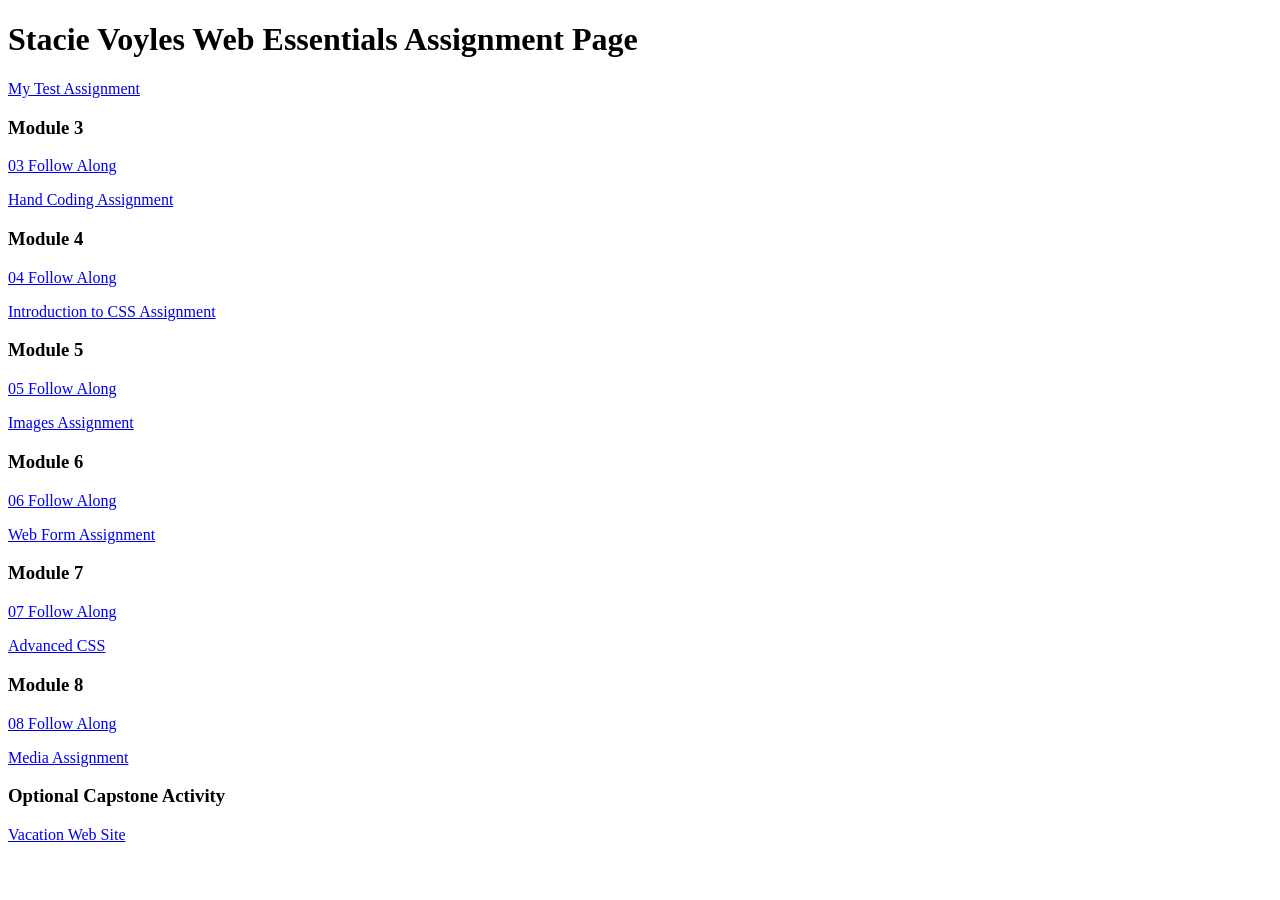
<file: index.html>
<!DOCTYPE html>
<html lang="en">
	<head>
		<meta charset="UTF-8">
		<meta name="viewport" content="width=device-width, initial-scale=1.0">
		<title>dwdd 1600 assignment list page</title>
	</head>
	<body>
		<h1>Stacie Voyles Web Essentials Assignment Page</h1>
		<p><a href="01test">My Test Assignment</a></p>
		
		<h3>Module 3</h3>
		<p><a href="03follow-along">03 Follow Along</a></p>
		<p><a href="03hand-coding">Hand Coding Assignment</a></p>
		
		<h3>Module 4</h3>
		<p><a href="04follow-along">04 Follow Along</a></p>
		<p><a href="04intro-css">Introduction to CSS Assignment</a></p>
		
		<h3>Module 5</h3>
		<p><a href="05follow-along">05 Follow Along</a></p>
		<p><a href="05images">Images Assignment</a></p>
		
		<h3>Module 6</h3>
		<p><a href="06follow-along">06 Follow Along</a></p>
		<p><a href="06form">Web Form Assignment</a></p>
		
		<h3>Module 7</h3>
		<p><a href="07follow-along">07 Follow Along</a></p>
		<p><a href="07advanced-css">Advanced CSS</a></p>
		
		<h3>Module 8</h3>
		<p><a href="08follow-along">08 Follow Along</a></p>
		<p><a href="08media">Media Assignment</a></p>
		
		<h3>Optional Capstone Activity</h3>
		<p><a href="vacation">Vacation Web Site</a></p>

	</body>
</html>
</file>
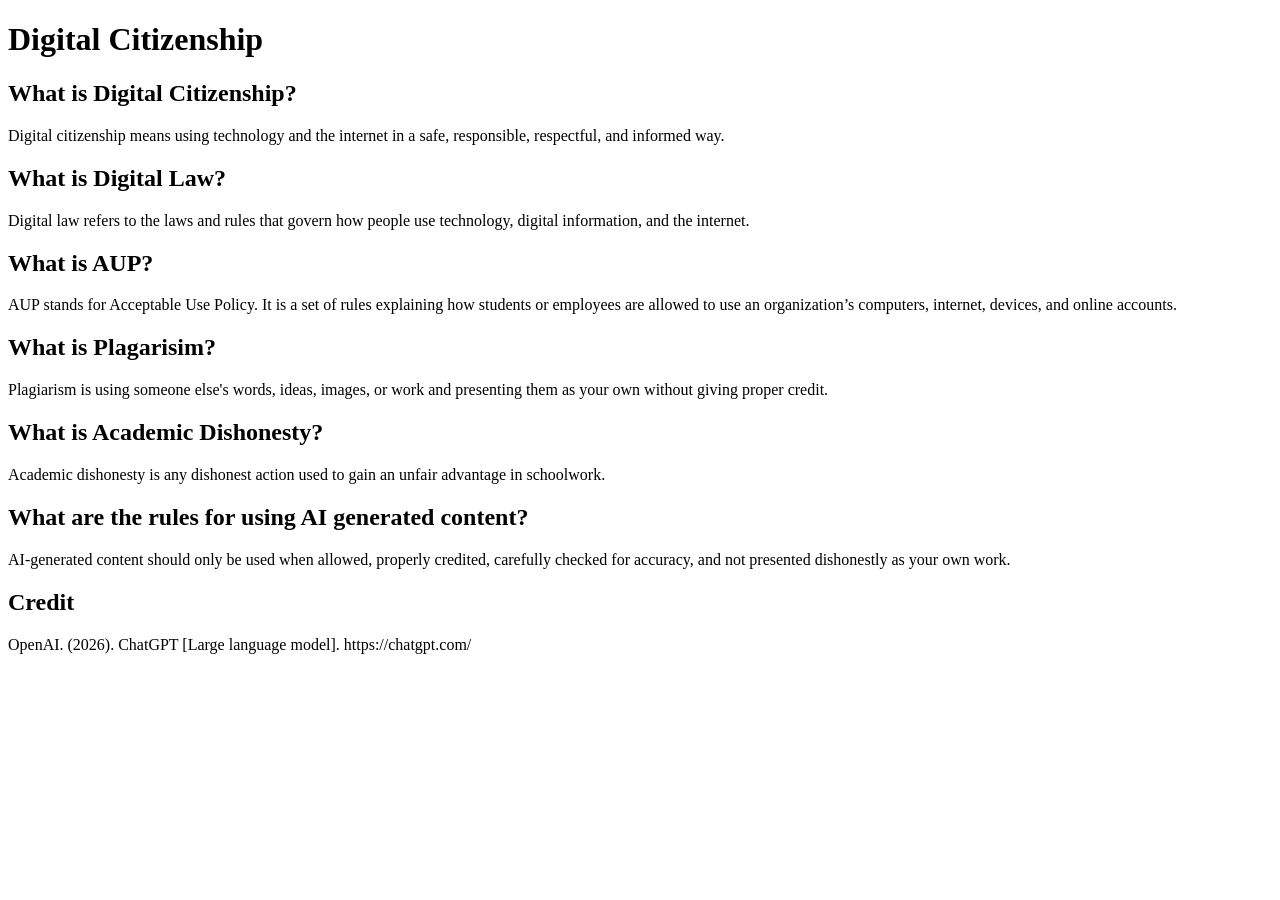
<file: 01test/index.html>
<!DOCTYPE html>
<html lang="en">

<head>
    <meta charset="UTF-8">
    <meta name="viewport" content="width=device-width, initial-scale=1.0">
    <title>Digital Citizenship</title>
</head>

<body>
    <h1>Digital Citizenship</h1>

    <h2>What is Digital Citizenship?</h2>
    <p>Digital citizenship means using technology and the internet in a safe, responsible, respectful, and informed way.</p>

    <h2>What is Digital Law?</h2>
    <p>Digital law refers to the laws and rules that govern how people use technology, digital information, and the internet.</p>

    <h2>What is AUP?</h2>
    <p>AUP stands for Acceptable Use Policy. It is a set of rules explaining how students or employees are allowed to use an organization’s computers, internet, devices, and online accounts.</p>

    <h2>What is Plagarisim?</h2>
    <p>Plagiarism is using someone else's words, ideas, images, or work and presenting them as your own without giving proper credit.</p>

    <h2>What is Academic Dishonesty?</h2>
    <p>Academic dishonesty is any dishonest action used to gain an unfair advantage in schoolwork.</p>

    <h2>What are the rules for using AI generated content?</h2>
    <p>AI-generated content should only be used when allowed, properly credited, carefully checked for accuracy, and not presented dishonestly as your own work.</p>

    <h2>Credit</h2>
    <p>OpenAI. (2026). ChatGPT [Large language model]. https://chatgpt.com/</p>
</body>

</html>
</file>
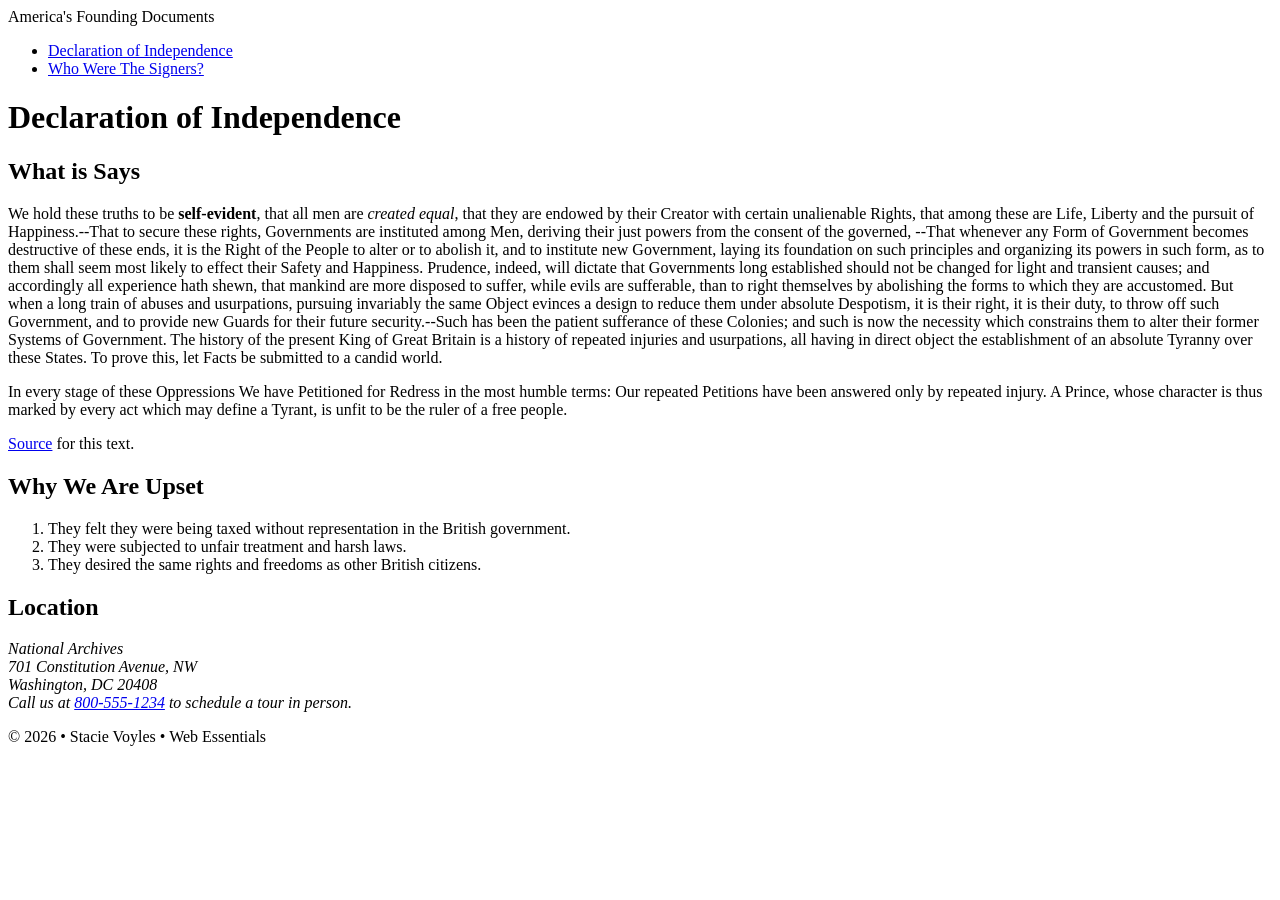
<file: 03follow-along/index.html>
<!DOCTYPE html>
<html lang="en">

<head>
    <meta charset="UTF-8">
    <meta name="author" content="Stacie Voyles">
    <meta name="description" content="Learn about the Declaration of Independence">
    <meta name="viewport" content="width=device-width, initial-scale=1.0">
    <title>America's Founding Documents: Declaration of Independence</title>
</head>

<body>
    <!-- start the page head -->
    <header>
        <span>America's Founding Documents</span>
    </header>

    <!-- start the page navigation -->
    <nav>
        <ul>
            <li><a href="index.html">Declaration of Independence</a></li>
            <li><a href="signers.html">Who Were The Signers?</a></li>
        </ul>

    </nav>
    <!-- start the main content -->
    <main>
        <h1>Declaration of Independence</h1>
        <h2>What is Says</h2>
        <p>We hold these truths to be <strong>self-evident</strong>, that all men are <em>created equal</em>, that they are endowed by their
            Creator with certain unalienable Rights, that among these are Life, Liberty and the pursuit of
            Happiness.--That to secure these rights, Governments are instituted among Men, deriving their just powers
            from the consent of the governed, --That whenever any Form of Government becomes destructive of these ends,
            it is the Right of the People to alter or to abolish it, and to institute new Government, laying its
            foundation on such principles and organizing its powers in such form, as to them shall seem most likely to
            effect their Safety and Happiness. Prudence, indeed, will dictate that Governments long established should
            not be changed for light and transient causes; and accordingly all experience hath shewn, that mankind are
            more disposed to suffer, while evils are sufferable, than to right themselves by abolishing the forms to
            which they are accustomed. But when a long train of abuses and usurpations, pursuing invariably the same
            Object evinces a design to reduce them under absolute Despotism, it is their right, it is their duty, to
            throw off such Government, and to provide new Guards for their future security.--Such has been the patient
            sufferance of these Colonies; and such is now the necessity which constrains them to alter their former
            Systems of Government. The history of the present King of Great Britain is a history of repeated injuries
            and usurpations, all having in direct object the establishment of an absolute Tyranny over these States. To
            prove this, let Facts be submitted to a candid world.</p>
        <p>In every stage of these Oppressions We have Petitioned for Redress in the most humble terms: Our repeated
            Petitions have been answered only by repeated injury. A Prince, whose character is thus marked by every act
            which may define a Tyrant, is unfit to be the ruler of a free people.</p>
            <p><a href="https://www.archives.gov" target="_blank">Source</a> for this text.</p>
        <h2>Why We Are Upset</h2>
        <ol>
            <li>They felt they were being taxed without representation in the British government.</li>
            <li>They were subjected to unfair treatment and harsh laws.</li>
            <li>They desired the same rights and freedoms as other British citizens.</li>
        </ol>
        <h2>Location</h2>
        <address>
            National Archives<br>
            701 Constitution Avenue, NW<br>
            Washington, DC 20408<br>
            Call us at
            <a href="tel:8005551234">800-555-1234</a> to schedule a tour in person.
        </address>
    </main>
    <!-- start the page footer -->
    <footer>
        <p>&copy; 2026 &bull; Stacie Voyles &bull; Web Essentials</p>
    </footer>
</body>

</html>
</file>
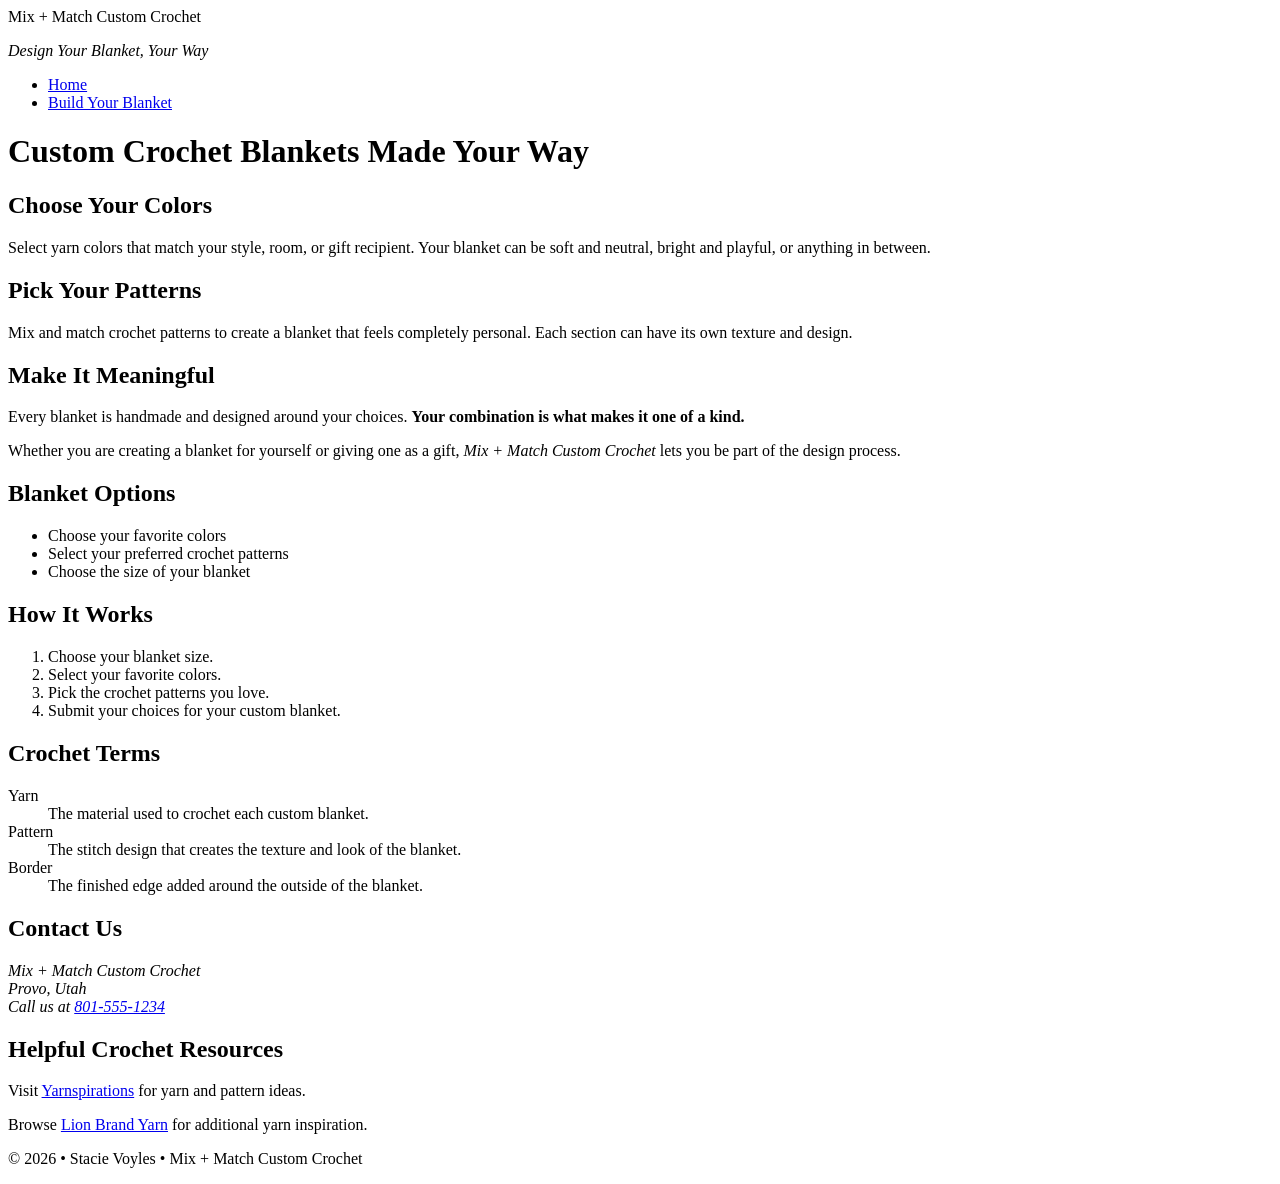
<file: 03hand-coding/index.html>
<!DOCTYPE html>
<html lang="en">

<head>
    <meta charset="UTF-8">
    <meta name="author" content="Stacie Voyles">
    <meta name="description"
        content="Mix + Match Custom Crochet creates personalized crochet blankets designed by you.">
    <meta name="viewport" content="width=device-width, initial-scale=1.0">
    <title>Mix + Match Custom Crochet</title>
</head>

<body>


    <header>
        <span>Mix + Match Custom Crochet</span>
        <p><em>Design Your Blanket, Your Way</em></p>

    </header>

    <nav>
        <ul>
            <li><a href="index.html">Home</a></li>
            <li><a href="design.html">Build Your Blanket</a></li>
        </ul>
    </nav>


    <main>
        <h1>Custom Crochet Blankets Made Your Way</h1>

        <h2>Choose Your Colors</h2>
        <p>Select yarn colors that match your style, room, or gift recipient. Your blanket can be soft and neutral,
            bright and playful, or anything in between.</p>

        <h2>Pick Your Patterns</h2>
        <p>Mix and match crochet patterns to create a blanket that feels completely personal. Each section can have its
            own texture and design.</p>

        <h2>Make It Meaningful</h2>
        <p>Every blanket is handmade and designed around your choices. <strong>Your combination is what makes it one of
                a kind.</strong></p>

        <p>Whether you are creating a blanket for yourself or giving one as a gift, <em>Mix + Match Custom Crochet</em>
            lets you be part of the design process.</p>
        <h2>Blanket Options</h2>
        <ul>
            <li>Choose your favorite colors</li>
            <li>Select your preferred crochet patterns</li>
            <li>Choose the size of your blanket</li>
        </ul>
        <h2>How It Works</h2>
        <ol>
            <li>Choose your blanket size.</li>
            <li>Select your favorite colors.</li>
            <li>Pick the crochet patterns you love.</li>
            <li>Submit your choices for your custom blanket.</li>
        </ol>
        <h2>Crochet Terms</h2>
        <dl>
            <dt>Yarn</dt>
            <dd>The material used to crochet each custom blanket.</dd>

            <dt>Pattern</dt>
            <dd>The stitch design that creates the texture and look of the blanket.</dd>

            <dt>Border</dt>
            <dd>The finished edge added around the outside of the blanket.</dd>
        </dl>
        <h2>Contact Us</h2>
        <address>
            Mix + Match Custom Crochet<br>
            Provo, Utah<br>
            Call us at <a href="tel:8015551234">801-555-1234</a>
        </address>
        <h2>Helpful Crochet Resources</h2>
        <p>
            Visit <a href="https://www.yarnspirations.com/" target="_blank">Yarnspirations</a>
            for yarn and pattern ideas.
        </p>
        <p>
            Browse <a href="https://www.lionbrand.com/" target="_blank">Lion Brand Yarn</a>
            for additional yarn inspiration.
        </p>
    </main>
    <!-- start the page footer -->
    <footer>
        <p>&copy; 2026 &bull; Stacie Voyles &bull; Mix + Match Custom Crochet</p>
    </footer>
</file>
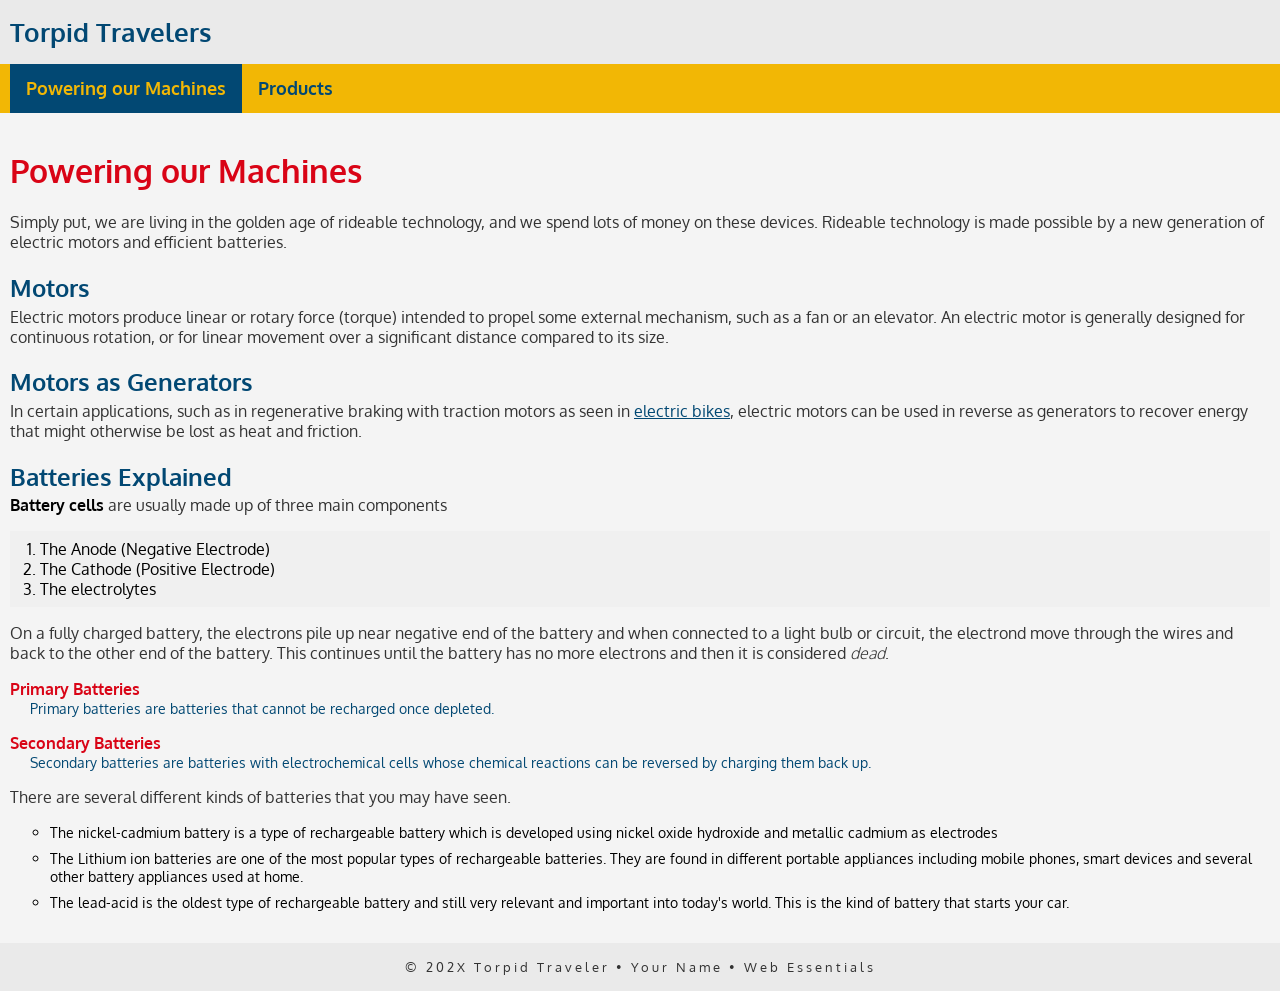
<file: 04follow-along/index.html>
<!doctype html>
<html lang="en">

<head>
    <meta charset="UTF-8">
    <meta name="description"
        content="Torpid Travelers is dedicated to helping you get around without breaking a sweat.">
    <meta name="author" content="Stacie Voyles">
    <meta name="viewport" content="width=device-width, initial-scale=1">
    <link rel="preconnect" href="https://fonts.googleapis.com">
    <link rel="preconnect" href="https://fonts.gstatic.com" crossorigin>
    <link href="https://fonts.googleapis.com/css2?family=Oxygen:wght@300;400;700&display=swap" rel="stylesheet">

    <link rel="stylesheet" href="traveler.css">
    <title>Torpid Travelers: Powering our Machines</title>
</head>

<body>
    <!-- start the page header -->
    <header>
        <span>Torpid Travelers</span>
    </header>

    <!-- start the page navigation -->
    <nav>
        <ul>
            <li class="active"><a href="index.html">Powering our Machines</a></li>
            <li><a href="products.html">Products</a></li>
        </ul>
    </nav>

    <!-- start the page main -->
    <main>
        <h1>Powering our Machines</h1>
        <p>Simply put, we are living in the golden age of rideable technology, and we spend lots of money on these
            devices. Rideable technology is made possible by a new generation of electric motors and efficient
            batteries.</p>

        <h2>Motors</h2>
        <p>Electric motors produce linear or rotary force (torque) intended to propel some external mechanism, such as a
            fan or an elevator. An electric motor is generally designed for continuous rotation, or for linear movement
            over a significant distance compared to its size.</p>

        <h2>Motors as Generators</h2>
        <p>In certain applications, such as in regenerative braking with traction motors as seen in <a
                href="https://www.bicycling.com/bikes-gear/a22132137/best-electric-bikes" target="_blank"
                rel="nofollow">electric bikes</a>, electric motors can be used in reverse as generators to recover
            energy that might otherwise be lost as heat and friction.</p>

        <h2>Batteries Explained</h2>
        <p><strong>Battery cells</strong> are usually made up of three main components</p>
        <ol>
            <li>The Anode (Negative Electrode)</li>
            <li>The Cathode (Positive Electrode)</li>
            <li>The electrolytes</li>
        </ol>
        <p>On a fully charged battery, the electrons pile up near negative end of the battery and when connected to a
            light bulb or circuit, the electrond move through the wires and back to the other end of the battery. This
            continues until the battery has no more electrons and then it is considered <em>dead</em>.</p>

        <dl>
            <dt>Primary Batteries</dt>
            <dd>Primary batteries are batteries that cannot be recharged once depleted.</dd>
            <dt>Secondary Batteries</dt>
            <dd>Secondary batteries are batteries with electrochemical cells whose chemical reactions can be reversed by
                charging them back up.</dd>
        </dl>
        <p>There are several different kinds of batteries that you may have seen.</p>
        <ul>
            <li>The nickel-cadmium battery is a type of rechargeable battery which is developed using nickel oxide
                hydroxide and metallic cadmium as electrodes</li>
            <li>The Lithium ion batteries are one of the most popular types of rechargeable batteries. They are found in
                different portable appliances including mobile phones, smart devices and several other battery
                appliances used at home. </li>
            <li>The lead-acid is the oldest type of rechargeable battery and still very relevant and important into
                today's world. This is the kind of battery that starts your car.</li>
        </ul>
    </main>

    <!-- start the page footer -->
    <footer>
        <p>&copy; 202X Torpid Traveler &bull; Your Name &bull; Web Essentials</p>
    </footer>
</body>

</html>
</file>
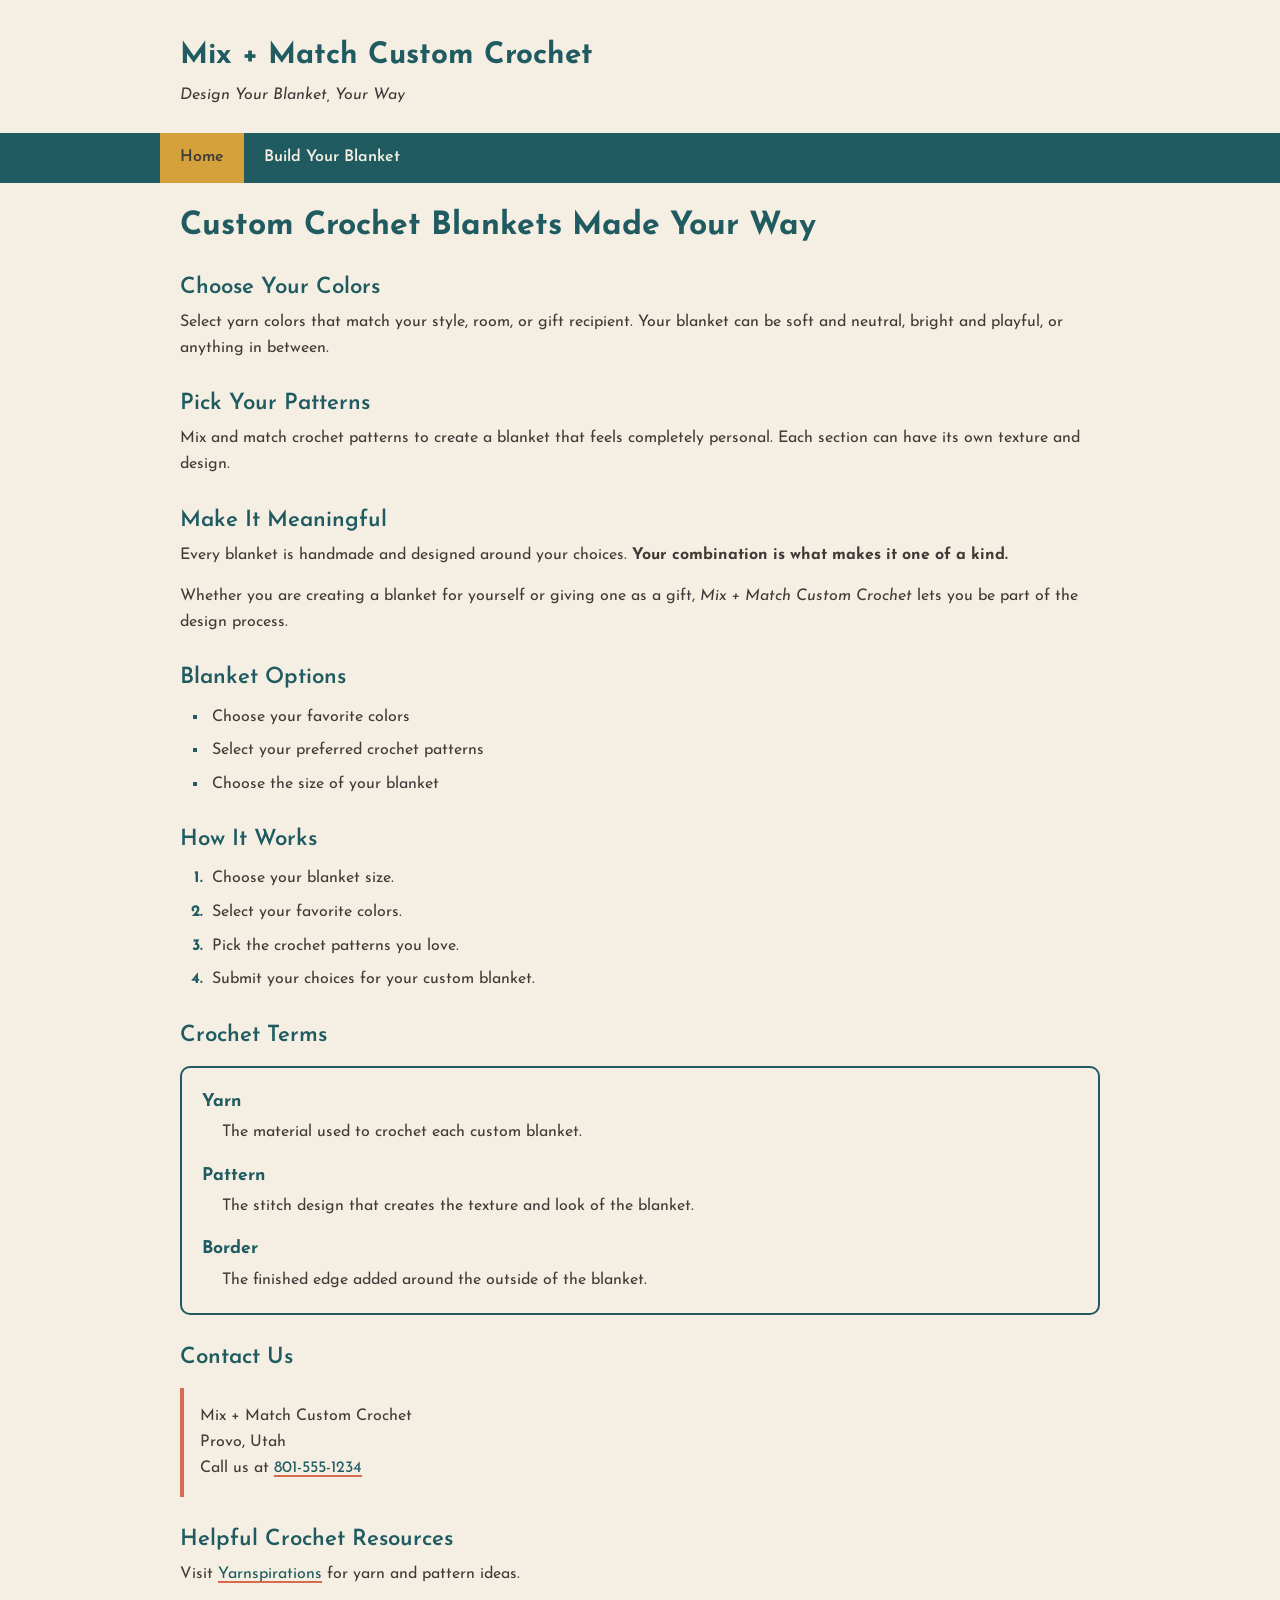
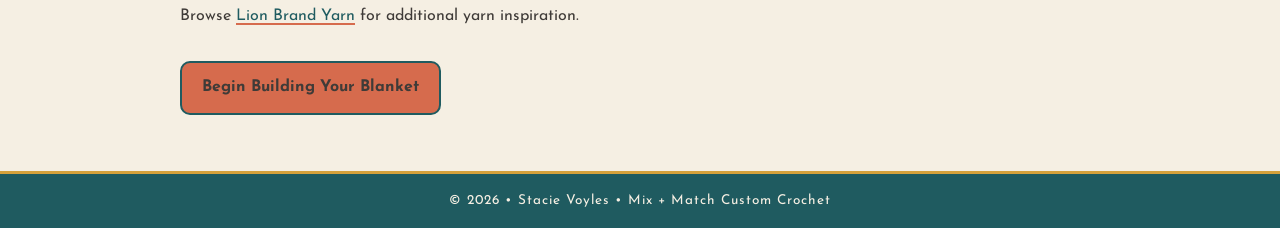
<file: 04intro-css/index.html>
<!DOCTYPE html>
<html lang="en">

<head>
    <meta charset="UTF-8">
    <meta name="author" content="Stacie Voyles">
    <meta name="description"
        content="Mix + Match Custom Crochet creates personalized crochet blankets designed by you.">
    <meta name="viewport" content="width=device-width, initial-scale=1.0">
    <title>Home | Mix + Match Custom Crochet</title>
    <link rel="preconnect" href="https://fonts.googleapis.com">
    <link rel="preconnect" href="https://fonts.gstatic.com" crossorigin>
    <link href="https://fonts.googleapis.com/css2?family=Josefin+Sans:ital,wght@0,400;0,600;0,700;1,400&amp;display=swap" rel="stylesheet">
    <link rel="stylesheet" href="styles.css">
</head>

<body>


    <header>
        <span>Mix + Match Custom Crochet</span>
        <p><em>Design Your Blanket, Your Way</em></p>

    </header>

    <nav aria-label="Main navigation">
        <ul>
            <li><a href="index.html" aria-current="page">Home</a></li>
            <li><a href="design.html">Build Your Blanket</a></li>
        </ul>
    </nav>


    <main>
        <h1>Custom Crochet Blankets Made Your Way</h1>

        <h2>Choose Your Colors</h2>
        <p>Select yarn colors that match your style, room, or gift recipient. Your blanket can be soft and neutral,
            bright and playful, or anything in between.</p>

        <h2>Pick Your Patterns</h2>
        <p>Mix and match crochet patterns to create a blanket that feels completely personal. Each section can have its
            own texture and design.</p>

        <h2>Make It Meaningful</h2>
        <p>Every blanket is handmade and designed around your choices. <strong>Your combination is what makes it one of
                a kind.</strong></p>

        <p>Whether you are creating a blanket for yourself or giving one as a gift, <em>Mix + Match Custom Crochet</em>
            lets you be part of the design process.</p>
        <h2>Blanket Options</h2>
        <ul>
            <li>Choose your favorite colors</li>
            <li>Select your preferred crochet patterns</li>
            <li>Choose the size of your blanket</li>
        </ul>
        <h2>How It Works</h2>
        <ol>
            <li>Choose your blanket size.</li>
            <li>Select your favorite colors.</li>
            <li>Pick the crochet patterns you love.</li>
            <li>Submit your choices for your custom blanket.</li>
        </ol>
        <h2 id="crochet-terms">Crochet Terms</h2>
        <dl>
            <dt>Yarn</dt>
            <dd>The material used to crochet each custom blanket.</dd>

            <dt>Pattern</dt>
            <dd>The stitch design that creates the texture and look of the blanket.</dd>

            <dt>Border</dt>
            <dd>The finished edge added around the outside of the blanket.</dd>
        </dl>
        <h2>Contact Us</h2>
        <address>
            Mix + Match Custom Crochet<br>
            Provo, Utah<br>
            Call us at <a href="tel:8015551234">801-555-1234</a>
        </address>
        <h2>Helpful Crochet Resources</h2>
        <p>
            Visit <a href="https://www.yarnspirations.com/" target="_blank" rel="noopener noreferrer">Yarnspirations</a>
            for yarn and pattern ideas.
        </p>
        <p>
            Browse <a href="https://www.lionbrand.com/" target="_blank" rel="noopener noreferrer">Lion Brand Yarn</a>
            for additional yarn inspiration.
        </p>
        <p><a class="button" href="design.html">Begin Building Your Blanket</a></p>
    </main>
    <!-- start the page footer -->
    <footer>
        <p>&copy; 2026 &bull; Stacie Voyles &bull; Mix + Match Custom Crochet</p>
    </footer>
</body>
</html>
</file>
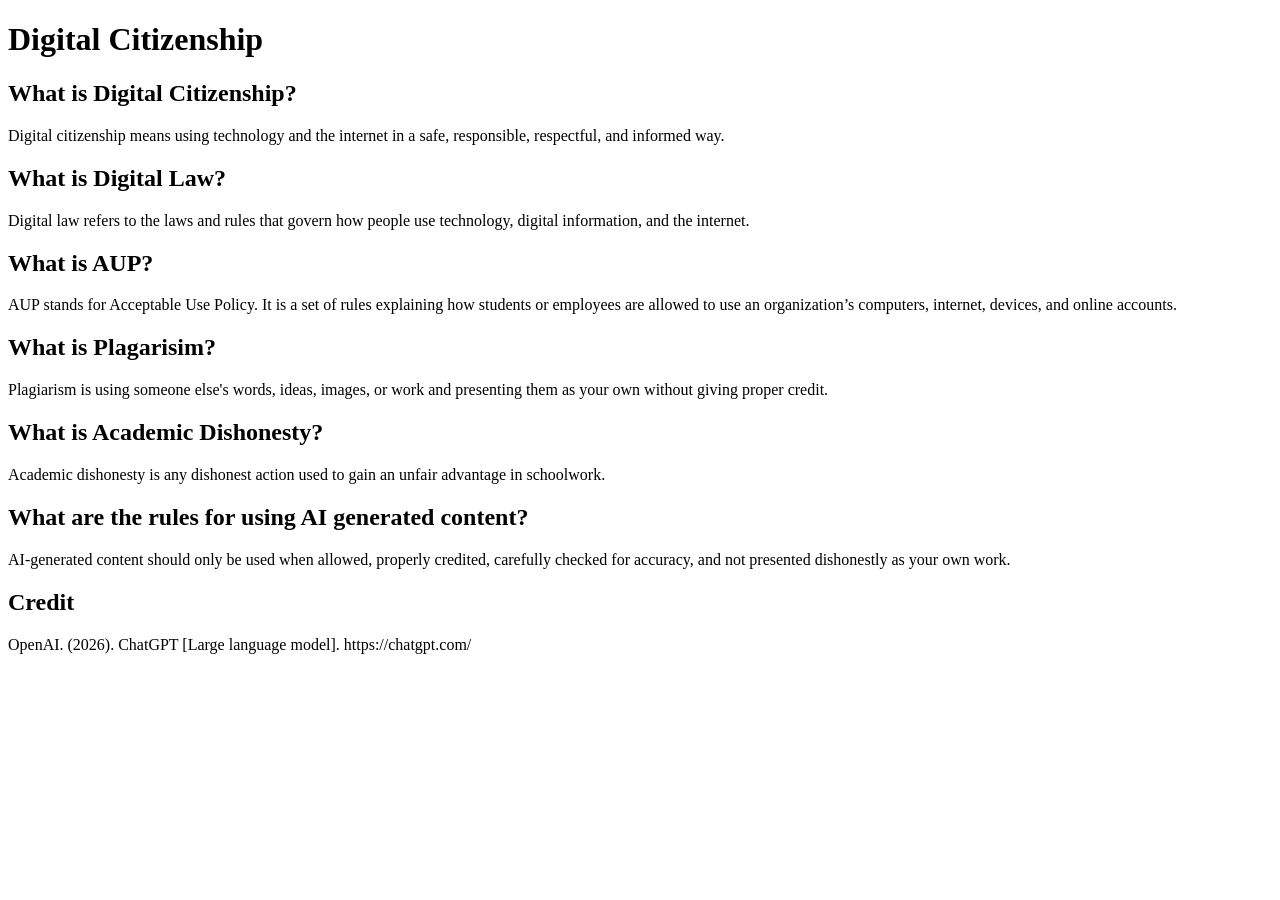
<file: Dwdd1600/01test/index.html>
<!DOCTYPE html>
<html lang="en">

<head>
    <meta charset="UTF-8">
    <meta name="viewport" content="width=device-width, initial-scale=1.0">
    <title>Digital Citizenship</title>
</head>

<body>
    <h1>Digital Citizenship</h1>
    <h2>What is Digital Citizenship?</h2>
    <p>Digital citizenship means using technology and the internet in a safe, responsible, respectful, and informed way.
    </p>

    <h2>What is Digital Law?</h2>
    <p>Digital law refers to the laws and rules that govern how people use technology, digital information, and the internet.</p>

    <h2>What is AUP?</h2>
    <p>AUP stands for Acceptable Use Policy. It is a set of rules explaining how students or employees are allowed to use an organization’s computers, internet, devices, and online accounts.</p>

<h2>What is Plagarisim?</h2>
<p>Plagiarism is using someone else's words, ideas, images, or work and presenting them as your own without giving proper credit.</p>

<h2>What is Academic Dishonesty?</h2>
<p>Academic dishonesty is any dishonest action used to gain an unfair advantage in schoolwork.</p>

<h2>What are the rules for using AI generated content?</h2>
<p>AI-generated content should only be used when allowed, properly credited, carefully checked for accuracy, and not presented dishonestly as your own work.</p>

<h2>Credit</h2>
<p>OpenAI. (2026). ChatGPT [Large language model]. https://chatgpt.com/</p>
</body>

</html>
</file>
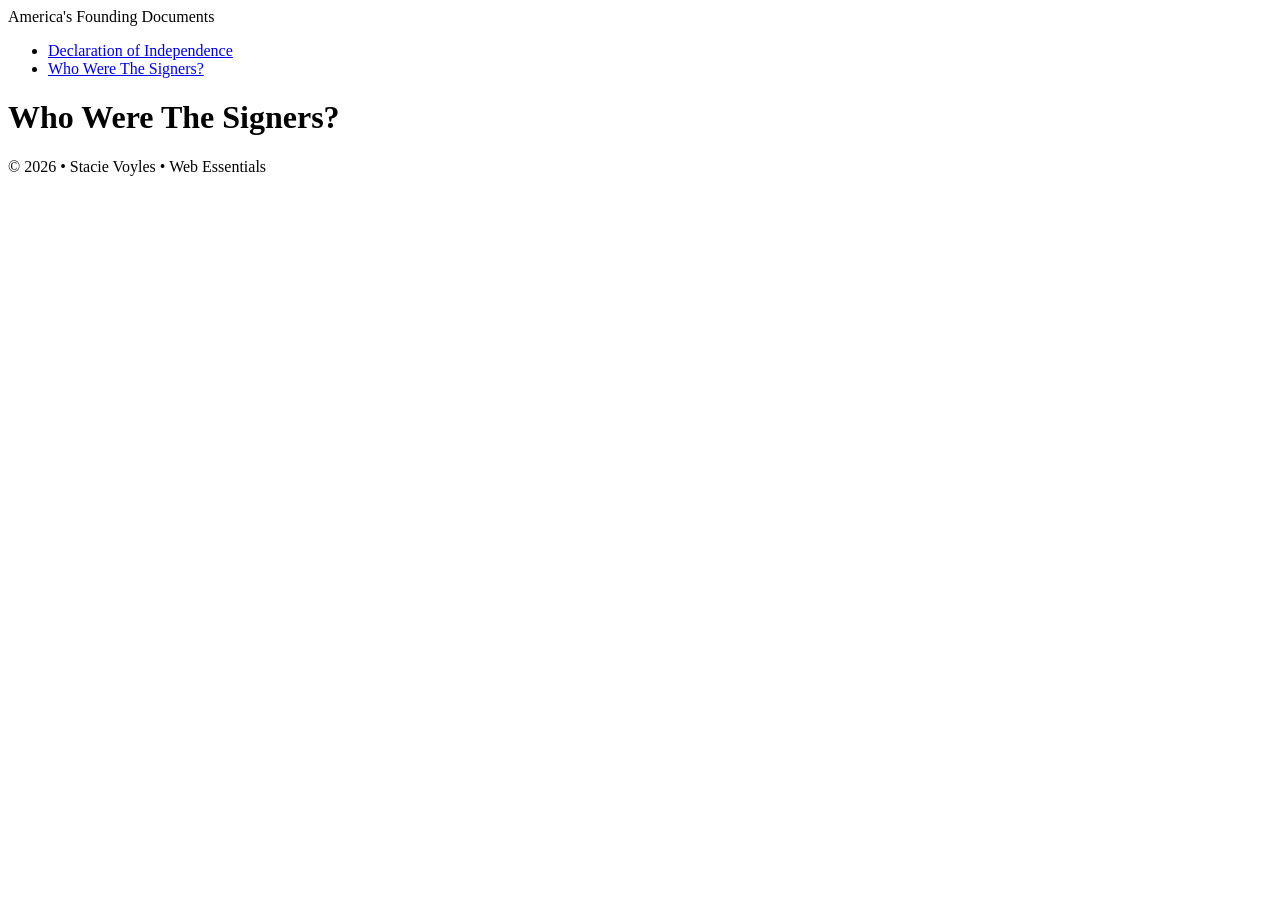
<file: 03follow-along/signers.html>
<!DOCTYPE html>
<html lang="en">

<head>
    <meta charset="UTF-8">
    <meta name="author" content="Stacie Voyles">
    <meta name="description" content="Learn about the Declaration of Independence">
    <meta name="viewport" content="width=device-width, initial-scale=1.0">
    <title>America's Founding Documents: Who Were The Signers</title>
</head>

<body>
    <!-- start the page head -->
    <header>
        <span>America's Founding Documents</span>
    </header>

    <!-- start the page navigation -->
    <nav>
        <ul>
            <li><a href="index.html">Declaration of Independence</a></li>
            <li><a href="signers.html">Who Were The Signers?</a></li>
        </ul>

    </nav>
    <!-- start the main content -->
    <main>
        <h1>Who Were The Signers?</h1>


    </main>
    <!-- start the page footer -->
    <footer>
        <p>&copy; 2026 &bull; Stacie Voyles &bull; Web Essentials</p>
    </footer>
</body>

</html>
</file>
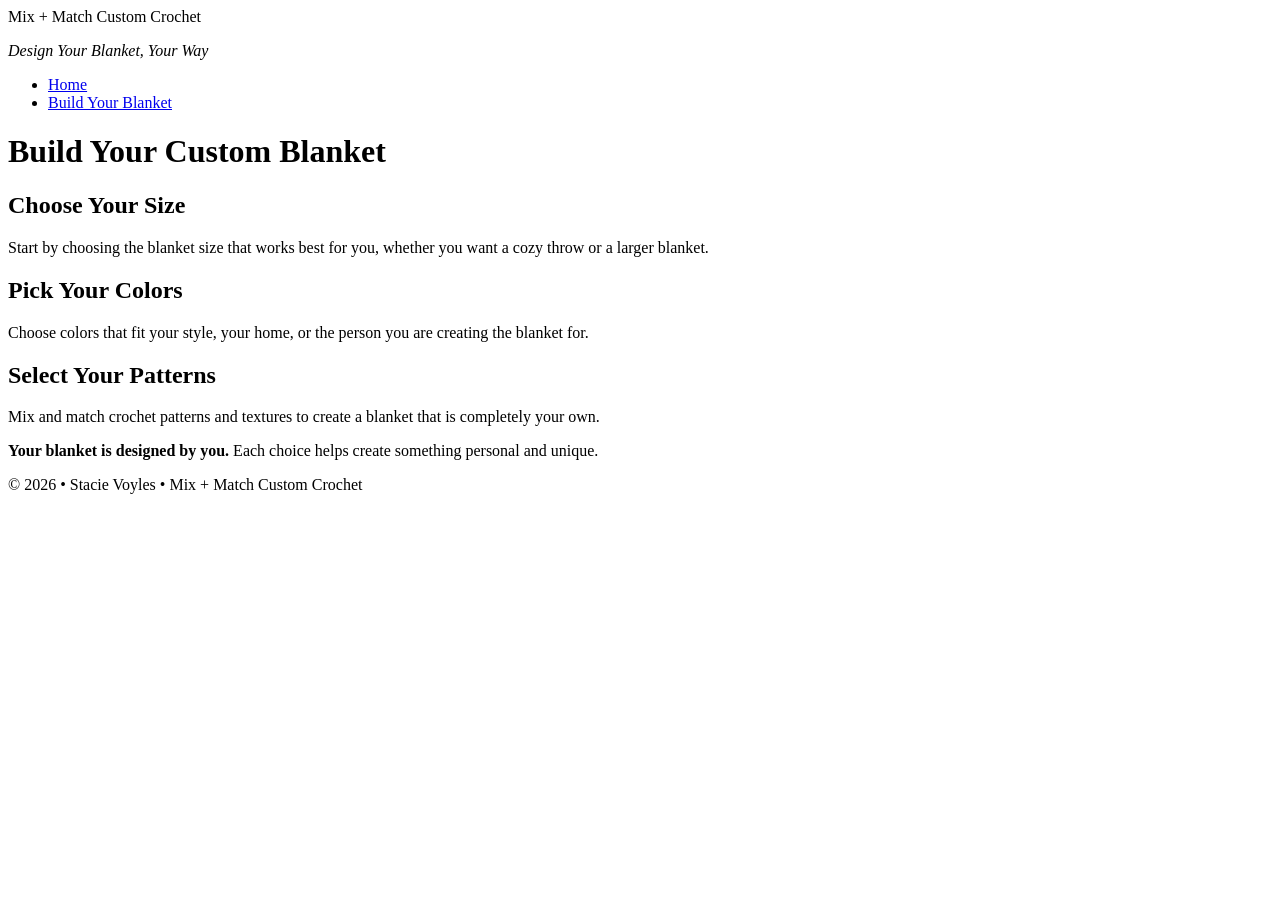
<file: 03hand-coding/design.html>
<!DOCTYPE html>
<html lang="en">

<head>
    <meta charset="UTF-8">
    <meta name="author" content="Stacie Voyles">
    <meta name="description"
        content="Mix + Match Custom Crochet creates personalized crochet blankets designed by you.">
    <meta name="viewport" content="width=device-width, initial-scale=1.0">
    <title>Mix + Match Custom Crochet</title>
</head>

<body>


    <header>
        <span>Mix + Match Custom Crochet</span>
        <p><em>Design Your Blanket, Your Way</em></p>

    </header>

    <nav>
        <ul>
            <li><a href="index.html">Home</a></li>
            <li><a href="design.html">Build Your Blanket</a></li>
        </ul>
    </nav>


    <main>
        <h1>Build Your Custom Blanket</h1>

        <h2>Choose Your Size</h2>
        <p>Start by choosing the blanket size that works best for you, whether you want a cozy throw or a larger
            blanket.</p>

        <h2>Pick Your Colors</h2>
        <p>Choose colors that fit your style, your home, or the person you are creating the blanket for.</p>

        <h2>Select Your Patterns</h2>
        <p>Mix and match crochet patterns and textures to create a blanket that is completely your own.</p>

        <p><strong>Your blanket is designed by you.</strong> Each choice helps create something personal and unique.</p>
    </main>
    <!-- start the page footer -->
    <footer>
        <p>&copy; 2026 &bull; Stacie Voyles &bull; Mix + Match Custom Crochet</p>
    </footer>
</file>
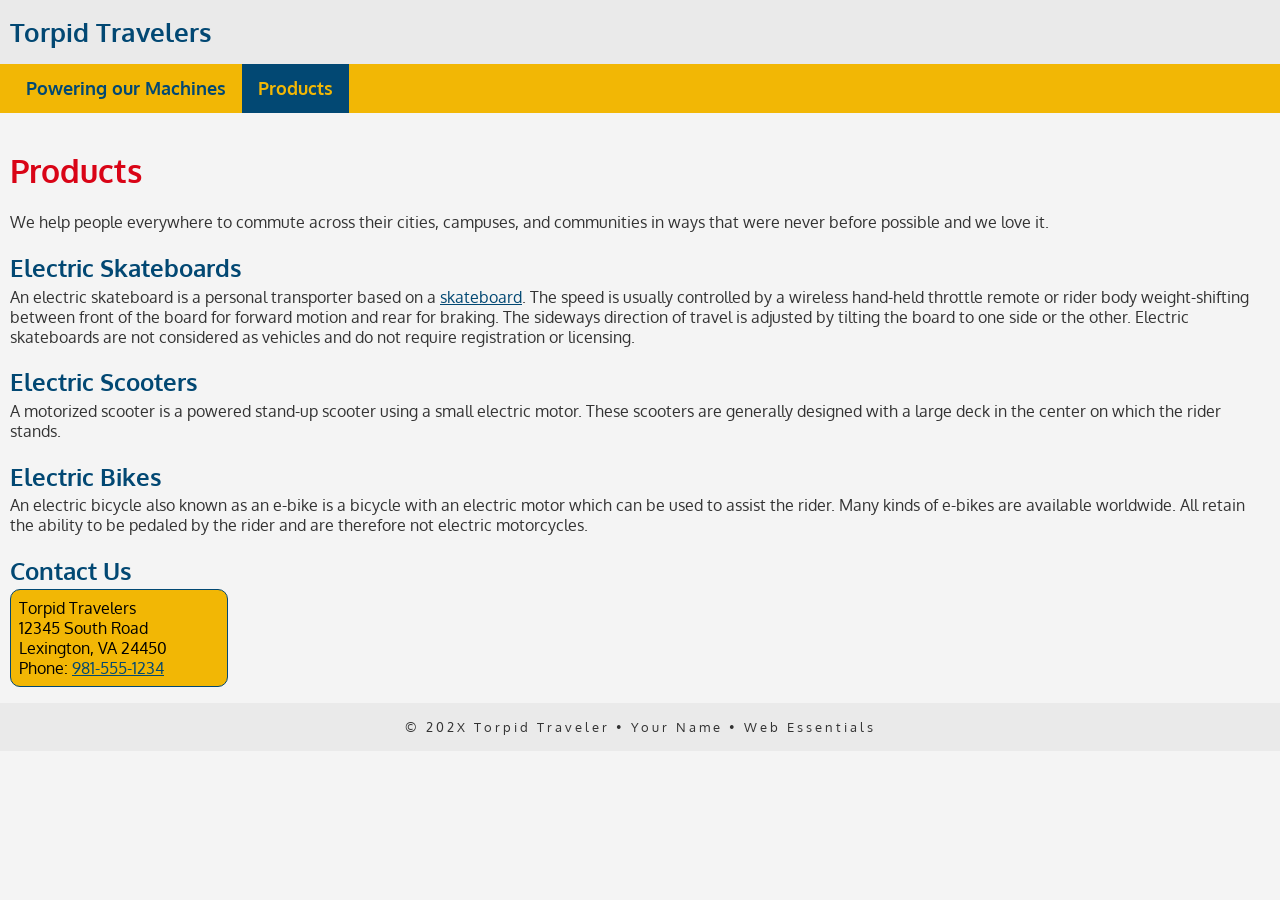
<file: 04follow-along/products.html>
<!doctype html>
<html lang="en">

<head>
    <meta charset="UTF-8">
    <meta name="description" content="Torpid Travelers products help you get around.">
    <meta name="author" content="Stacie Voyles">
    <meta name="viewport" content="width=device-width, initial-scale=1">
    <link rel="preconnect" href="https://fonts.googleapis.com">
    <link rel="preconnect" href="https://fonts.gstatic.com" crossorigin>
    <link href="https://fonts.googleapis.com/css2?family=Oxygen:wght@300;400;700&display=swap" rel="stylesheet">

    <link rel="stylesheet" href="traveler.css">
    <title>Torpid Travelers: Products</title>
</head>

<body>
    <!-- start the page header -->
    <header>
        <span>Torpid Travelers</span>
    </header>

    <!-- start the page navigation -->
    <nav>
        <ul>
            <li><a href="index.html">Powering our Machines</a></li>
            <li class="active"><a href="products.html">Products</a></li>
        </ul>
    </nav>

    <!-- start the page main -->
    <main>
        <h1>Products</h1>
        <p>We help people everywhere to commute across their cities, campuses, and communities in ways that were never
            before possible and we love it.</p>

        <h2>Electric Skateboards</h2>
        <p>An electric skateboard is a personal transporter based on a <a
                href="https://www.skatewarehouse.com/decks.html" target="_blank" rel="nofollow">skateboard</a>. The
            speed is usually controlled by a wireless hand-held throttle remote or rider body weight-shifting between
            front of the board for forward motion and rear for braking. The sideways direction of travel is adjusted by
            tilting the board to one side or the other. Electric skateboards are not considered as vehicles and do not
            require registration or licensing.</p>

        <h2>Electric Scooters</h2>
        <p>A motorized scooter is a powered stand-up scooter using a small electric motor. These scooters are generally
            designed with a large deck in the center on which the rider stands.</p>

        <h2>Electric Bikes</h2>
        <p>An electric bicycle also known as an e-bike is a bicycle with an electric motor which can be used to assist
            the rider. Many kinds of e-bikes are available worldwide. All retain the ability to be pedaled by the rider
            and are therefore not electric motorcycles.</p>


        <h2>Contact Us</h2>
        <address>
            Torpid Travelers<br>
            12345 South Road<br>
            Lexington, VA 24450<br>
            Phone: <a href="tel:9815551234">981-555-1234</a>
        </address>

    </main>

    <!-- start the page footer -->
    <footer>
        <p>&copy; 202X Torpid Traveler &bull; Your Name &bull; Web Essentials</p>
    </footer>
</body>

</html>
</file>
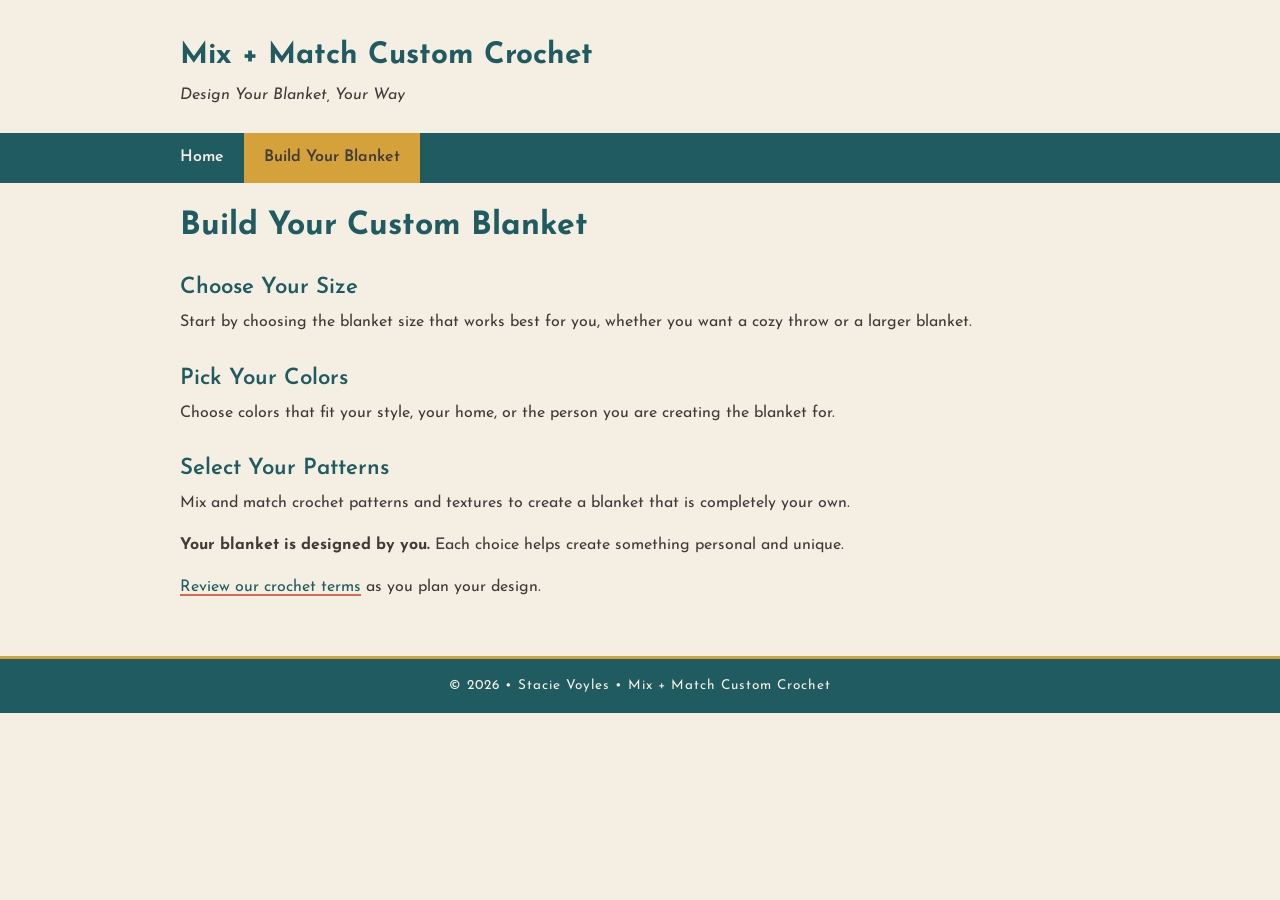
<file: 04intro-css/design.html>
<!DOCTYPE html>
<html lang="en">

<head>
    <meta charset="UTF-8">
    <meta name="author" content="Stacie Voyles">
    <meta name="description"
        content="Mix + Match Custom Crochet creates personalized crochet blankets designed by you.">
    <meta name="viewport" content="width=device-width, initial-scale=1.0">
    <title>Build Your Blanket | Mix + Match Custom Crochet</title>
    <link rel="preconnect" href="https://fonts.googleapis.com">
    <link rel="preconnect" href="https://fonts.gstatic.com" crossorigin>
    <link href="https://fonts.googleapis.com/css2?family=Josefin+Sans:ital,wght@0,400;0,600;0,700;1,400&amp;display=swap" rel="stylesheet">
    <link rel="stylesheet" href="styles.css">
</head>

<body>


    <header>
        <span>Mix + Match Custom Crochet</span>
        <p><em>Design Your Blanket, Your Way</em></p>

    </header>

    <nav aria-label="Main navigation">
        <ul>
            <li><a href="index.html">Home</a></li>
            <li><a href="design.html" aria-current="page">Build Your Blanket</a></li>
        </ul>
    </nav>


    <main>
        <h1>Build Your Custom Blanket</h1>

        <h2>Choose Your Size</h2>
        <p>Start by choosing the blanket size that works best for you, whether you want a cozy throw or a larger
            blanket.</p>

        <h2>Pick Your Colors</h2>
        <p>Choose colors that fit your style, your home, or the person you are creating the blanket for.</p>

        <h2>Select Your Patterns</h2>
        <p>Mix and match crochet patterns and textures to create a blanket that is completely your own.</p>

        <p><strong>Your blanket is designed by you.</strong> Each choice helps create something personal and unique.</p>
        <p><a href="index.html#crochet-terms">Review our crochet terms</a> as you plan your design.</p>
    </main>
    <!-- start the page footer -->
    <footer>
        <p>&copy; 2026 &bull; Stacie Voyles &bull; Mix + Match Custom Crochet</p>
    </footer>
</body>
</html>
</file>
<file: 04follow-along/traveler.css>
body {
    font-family: "Oxygen", sans-serif;
    background-color: #f4f4f4;
    margin: 0;
    padding: 0;
}

/** header stuff here */
header {
    background-color: #eaeaea;
    padding: 1rem 10px;
}

header span {
    font-size: 1.6rem;
    font-weight: 700;
    color: #024873;
}

/** nav stuff here */
nav {
    background-color: #f2b705;
}

nav ul {
    list-style-type: none;
    padding: 0 10px;
    margin: 0;
    display: flex;
}

nav a {
    display: block;
    text-decoration: none;
    color: #024873;
    font-size: 1.1rem;
    padding: .83rem 1rem;
    font-weight: 700;
}

nav li.active a {
    background-color: #024873;
    color: #f2b705;
}

nav li a:hover {
    color: white;
}

/* Main content */
main {
    padding: 1rem 10px;
}

main h1 {
    color: #d90416;
}

main h2 {
    color: #024873;
    margin-bottom: .2rem;
}

main p {
    margin: 0;
    color: #333;
}

/* Ordered lists */
main ol {
    padding: .5rem 30px;
    background-color: #f0f0f0;
}

/* Definition lists */
main dl dt {
    color: #d90416;
    font-weight: 700;
    margin-top: 1rem;
}

main dl dd {
    color: #024873;
    font-size: .9rem;
    margin-left: 20px;
}

/* Unordered lists */
main ul {
    list-style-type: circle;
}

main ul li {
    line-height: 125%;
    margin-bottom: .5rem;
    font-size: .9rem;
}

/* Emphasis */
main strong {
    font-weight: 700;
    color: #000;
}

main em {
    font-weight: 300;
}

/* Contact information */
main address {
    font-style: normal;
    background-color: #f2b705;
    padding: .5rem;
    border-radius: 10px;
    border: 1px solid #024873;
    width: 200px;
}

/* Links inside main content */
main a {
    color: #024873;
}

main a:hover {
    color: rgb(183, 4, 18);
}


/* footer stuff here */
footer {
    background-color: #eaeaea;
    text-align: center;
    padding: 1rem 0;
    font-size: .8rem;
    color: #333;
    letter-spacing: 3px;
}

footer p {
    margin: 0;
}
</file>
<file: 04intro-css/styles.css>
/* Mix + Match Custom Crochet
   Unit 04: Introduction to CSS
   Colors and font follow the Web Design Document. */

/* Page defaults */
* {
    box-sizing: border-box;
}
body {
    margin: 0;
    background-color: #f5efe3;
    color: #3f3b38;
    font-family: "Josefin Sans", sans-serif;
    font-size: 1rem;
    font-weight: 400;
    line-height: 1.6;
}

/* Site name and tagline */
header {
    max-width: 960px;
    margin: 0 auto;
    padding: 2rem 1.25rem 1.5rem;
}
header span {
    color: #1f5b60;
    font-size: 1.85rem;
    font-weight: 700;
}
header p {
    margin: .25rem 0 0;
}

/* Horizontal navigation with links at least 48 pixels tall */
nav {
    background-color: #1f5b60;
}
nav ul {
    display: flex;
    flex-wrap: wrap;
    max-width: 960px;
    margin: 0 auto;
    padding: 0;
    list-style-type: none;
}
nav a {
    display: flex;
    align-items: center;
    min-height: 48px;
    padding: .75rem 1.25rem;
    color: #f5efe3;
    font-weight: 600;
    text-decoration: none;
}
nav a:hover,
nav a:focus-visible {
    background-color: #d66b4d;
    color: #3f3b38;
}
/* Wayfinding: highlight the link for the page being viewed. */
nav a[aria-current="page"] {
    background-color: #d5a13b;
    color: #3f3b38;
}

/* Main content and heading hierarchy */
main {
    max-width: 960px;
    margin: 0 auto;
    padding: 1.5rem 1.25rem 2.5rem;
}
h1 {
    margin: 0 0 1.25rem;
    color: #1f5b60;
    font-size: 2rem;
    font-weight: 700;
    line-height: 1.2;
}
h2 {
    margin: 1.75rem 0 .5rem;
    color: #1f5b60;
    font-size: 1.4rem;
    font-weight: 600;
    line-height: 1.3;
}
p {
    margin: .5rem 0 1rem;
}
strong {
    font-weight: 700;
}

/* Content links and their hover states */
main a {
    color: #1f5b60;
    text-decoration-color: #d66b4d;
    text-decoration-thickness: 2px;
    text-underline-offset: 3px;
}
main a:hover,
main a:focus-visible {
    color: #3f3b38;
    background-color: #d5a13b;
}
main a.button {
    display: inline-block;
    min-height: 48px;
    margin-top: 1rem;
    padding: .75rem 1.25rem;
    border: 2px solid #1f5b60;
    border-radius: 10px;
    background-color: #d66b4d;
    color: #3f3b38;
    font-weight: 700;
    text-decoration: none;
}
main a.button:hover,
main a.button:focus-visible {
    background-color: #d5a13b;
}
a:focus-visible {
    outline: 3px solid #3f3b38;
    outline-offset: 3px;
}

/* Lists: custom bullet style, margins, and padding */
main ul {
    list-style-type: square;
    margin: .75rem 0 1.5rem;
    padding-left: 1.75rem;
}
main ol {
    list-style-type: decimal;
    margin: .75rem 0 1.5rem;
    padding-left: 1.75rem;
}
main li {
    margin-bottom: .5rem;
    padding-left: .25rem;
}
main li::marker {
    color: #1f5b60;
    font-weight: 700;
}

/* Definition list with a colored border and rounded corners */
dl {
    margin: 1rem 0 1.5rem;
    padding: 1.25rem;
    border: 2px solid #1f5b60;
    border-radius: 10px;
}
dt {
    color: #1f5b60;
    font-size: 1.1rem;
    font-weight: 700;
}
dd {
    margin: .25rem 0 1rem 1.25rem;
}
dd:last-child {
    margin-bottom: 0;
}
address {
    margin: 1rem 0;
    padding: 1rem;
    border-left: 4px solid #d66b4d;
    font-style: normal;
}

/* Page footer */
footer {
    padding: 1rem 1.25rem;
    border-top: 3px solid #d5a13b;
    background-color: #1f5b60;
    color: #f5efe3;
    text-align: center;
    font-size: .85rem;
    letter-spacing: 1px;
}
footer p {
    margin: 0;
}

/* Keep headings readable on narrow screens. */
@media (max-width: 480px) {
    header span {
        font-size: 1.5rem;
    }
    h1 {
        font-size: 1.75rem;
    }
}
</file>
